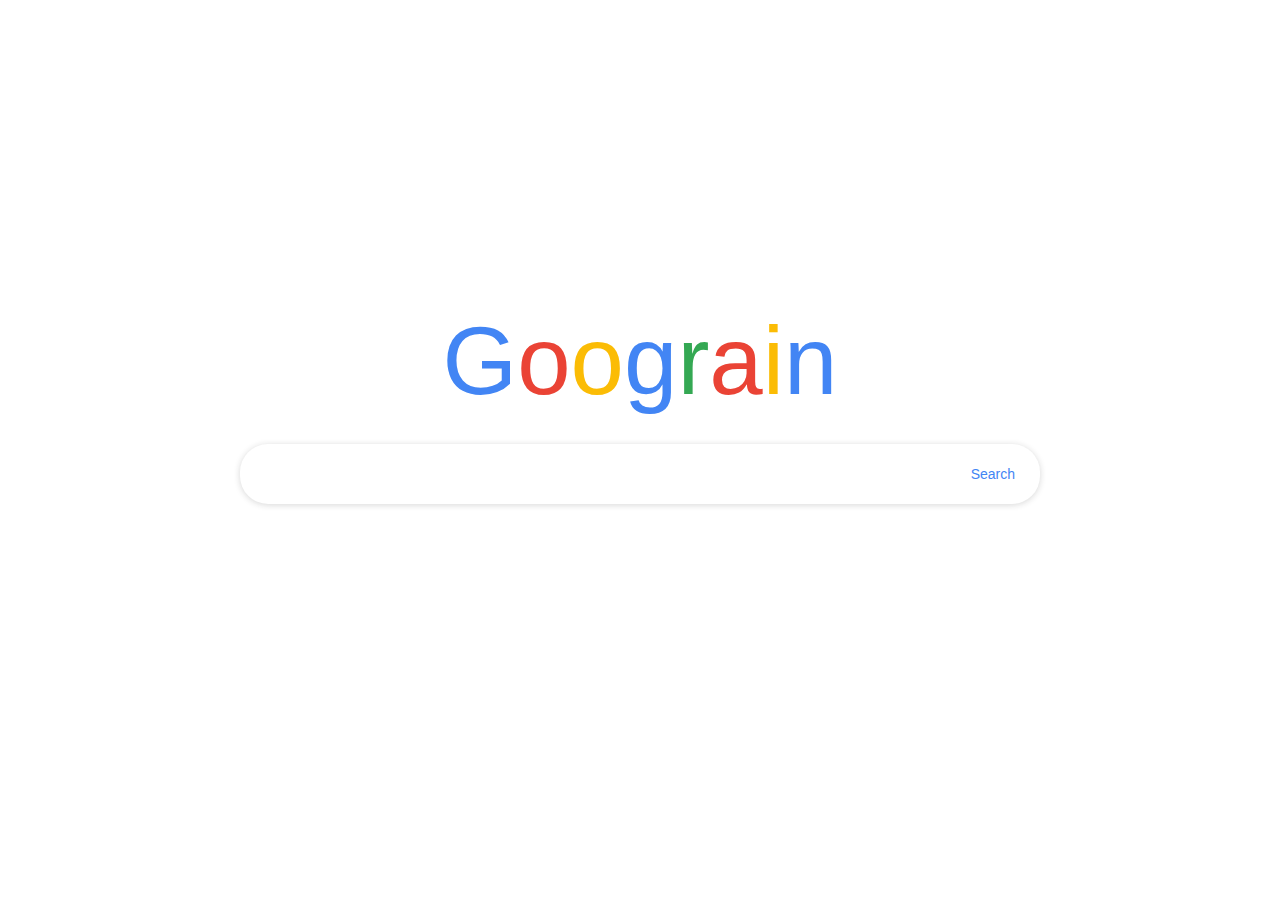
<file: docs/search/index.html>
<!DOCTYPE html>
<html lang="en">
<head>
    <meta charset="UTF-8">
    <meta name="viewport" content="width=device-width, initial-scale=1.0">
    <title>Goograin</title>
    <!-- Link to the external CSS file -->
    <link rel="stylesheet" href="styles.css">
</head>
<body>

    <!-- =================================== -->
    <!--          SEARCH VIEW                -->
    <!-- =================================== -->
    <main id="search-view">
        <h1 class="logo">
            <span>G</span><span>o</span><span>o</span><span>g</span><span>r</span><span>a</span><span>i</span><span>n</span>
        </h1>
        <form id="search-form">
            <div class="search-bar-container" id="search-bar-wrapper">
                <input type="text" id="search-input" autofocus autocomplete="off">
                <button type="submit">Search</button>
            </div>
            <div id="suggestions-dropdown"></div>
        </form>
    </main>

    <!-- =================================== -->
    <!--          RESULTS VIEW               -->
    <!-- =================================== -->
    <main id="results-view">
        <!-- Header (search bar) -->
        <header class="results-header container">
            <h1 class="logo-small" id="logo-small-button" title="Back to Search">
                <span>G</span><span>o</span><span>o</span><span>g</span><span>r</span><span>a</span><span>i</span><span>n</span>
            </h1>
            <form id="results-search-form">
                <div class="search-bar-container">
                    <input type="text" id="results-search-input" autocomplete="off">
                    <button type="submit">Search</button>
                </div>
            </form>
        </header>

        <!-- NEW: Tabs Container -->
        <div class="results-tabs-container">
            <div class="container" id="tabs-inner-container">
                <div class="results-tab active" data-filter="All">Alle Kulturen</div>
                <div class="results-tab" data-filter="https://agriculture.ld.admin.ch/crops/DirectPaymentCrop">Direktzahlungen</div>
                <div class="results-tab" data-filter="https://agriculture.ld.admin.ch/crops/SRPPPCrop">Pflanzenschutz</div>
                <div class="results-tab" data-filter="https://agriculture.ld.admin.ch/crops/GRUDCrop">Düngung</div>
            </div>
        </div>

        <!-- Results listings -->
        <div class="container" id="results-container">
            <p class="loading-text">Loading...</p>
        </div>
    </main>

    <!-- Link to the external JavaScript file -->
    <script src="main.js" defer></script>

</body>
</html>
</file>
<file: docs/search/styles.css>
/* --- General Styles --- */
body {
    font-family: -apple-system, BlinkMacSystemFont, "Segoe UI", Roboto, Helvetica, Arial, sans-serif;
    margin: 0;
    padding: 0;
    background-color: #fff;
    color: #202124;
}

button {
    background-color: #f8f9fa;
    border: 1px solid #f8f9fa;
    border-radius: 4px;
    color: #3c4043;
    font-family: inherit;
    font-size: 14px;
    margin: 11px 4px;
    padding: 0 16px;
    height: 36px;
    cursor: pointer;
    min-width: 54px;
}

button:hover {
    border-color: #dadce0;
    box-shadow: 0 1px 1px rgba(0,0,0,0.1);
}

.container {
    max-width: 900px;
    margin: 0 auto;
    padding: 0 16px;
}

/* --- 1. Goograin Logo Colors --- */
.logo, .logo-small {
    font-size: 6rem;
    font-weight: 500;
    margin: 0 0 28px 0;
}
.logo-small {
    font-size: 1.5rem;
    margin: 0;
    margin-right: 20px;
    cursor: pointer;
    text-decoration: none;
}

/* G(o)ograin */
.logo span:nth-child(1), .logo-small span:nth-child(1) { color: #4285F4; } /* G */
.logo span:nth-child(2), .logo-small span:nth-child(2) { color: #EA4335; } /* o */
.logo span:nth-child(3), .logo-small span:nth-child(3) { color: #FBBC05; } /* o */
.logo span:nth-child(4), .logo-small span:nth-child(4) { color: #4285F4; } /* g */
.logo span:nth-child(5), .logo-small span:nth-child(5) { color: #34A853; } /* r */
.logo span:nth-child(6), .logo-small span:nth-child(6) { color: #EA4335; } /* a */
.logo span:nth-child(7), .logo-small span:nth-child(7) { color: #FBBC05; } /* i */
.logo span:nth-child(8), .logo-small span:nth-child(8) { color: #4285F4; } /* n */


/* --- Main Search View --- */
#search-view {
    display: flex;
    flex-direction: column;
    align-items: center;
    justify-content: center;
    min-height: 90vh;
}

#search-form {
    position: relative;
    width: 100%;
    max-width: 800px;
}

.search-bar-container {
    display: flex;
    align-items: center;
    border: 1px solid #dfe1e5;
    border-radius: 28px;
    width: 100%;
    padding: 0 8px 0 20px;
    box-sizing: border-box;
}
.search-bar-container:hover,
.search-bar-container:focus-within {
    box-shadow: 0 1px 6px rgba(32,33,36,0.18);
    border-color: rgba(223,225,229,0);
}

#search-form .search-bar-container {
    border-bottom-left-radius: 28px;
    border-bottom-right-radius: 28px;
}

#search-form .search-bar-container.dropdown-open {
    border-bottom-left-radius: 0;
    border-bottom-right-radius: 0;
    border-bottom-color: transparent;
}


#search-input,
#results-search-input {
    flex-grow: 1;
    border: none;
    outline: none;
    background: transparent;
    font-size: 16px;
    padding: 12px 0;
    height: 44px;
    box-sizing: border-box;
}

#search-form button,
#results-search-form button {
    border: none;
    background: transparent;
    padding: 0 12px;
    color: #4285F4;
    font-weight: 500;
}

#search-form button:hover,
#results-search-form button:hover {
    border-color: transparent;
    box-shadow: none;
}

/* --- Suggestions Dropdown --- */
#suggestions-dropdown {
    display: none;
    position: absolute;
    top: calc(100% - 1px);
    left: 0;
    width: 100%;
    background-color: #fff;
    border: 1px solid #dfe1e5;
    border-top: none;
    border-radius: 0 0 28px 28px;
    box-shadow: 0 4px 6px rgba(32,33,36,0.18);
    z-index: 100;
    box-sizing: border-box;
    overflow: hidden;
}

.suggestion-item {
    display: flex;
    align-items: center;
    padding: 10px 20px;
    cursor: pointer;
    font-size: 16px;
}
.suggestion-item:hover, 
.suggestion-item.active {
    background-color: #f8f9fa;
}
.suggestion-item .icon { width: 20px; height: 20px; margin-right: 12px; fill: #70757a; }
.suggestion-item strong { font-weight: 600; }

/* --- Results View --- */
#results-view { display: none; }

.results-header {
    display: flex;
    align-items: center;
    padding: 16px 0;
    /* border-bottom: 1px solid #ebebeb; */ /* <-- Removed this line */
    position: sticky;
    top: 0;
    background-color: #fff;
    z-index: 99; /* Below dropdown */
}

/* --- NEW: Tab Bar Styles --- */
.results-tabs-container {
    border-bottom: 1px solid #ebebeb;
    position: sticky;
    top: 73px; /* Height of results-header */
    background-color: #fff;
    z-index: 98;
}
#tabs-inner-container {
    display: flex;
    gap: 28px; /* Space between tabs */
}
.results-tab {
    padding: 12px 2px; /* Padding for click area */
    font-size: 14px;
    color: #5f6368; /* Google's inactive tab color (Grey) */
    font-weight: 500; /* Bold */
    cursor: pointer;
    border-bottom: 3px solid transparent;
    position: relative;
}
.results-tab:hover {
    color: #202124;
}
.results-tab.active {
    color: #202124; /* Black */
    border-bottom-color: #202124; /* Black */
    font-weight: 500; /* Bold */
}
/* --- End Tab Bar Styles --- */


#results-search-form .search-bar-container { max-width: 480px; }
#results-container { padding: 20px 0; }
.loading-text, .error-text { font-size: 16px; color: #5f6368; }

/* --- Results Page Redo --- */
.result-item {
    margin-bottom: 28px;
}
.result-item .url { 
    font-size: 14px; 
    color: #202124; 
    display: block; 
    margin-bottom: 2px; 
}
.result-item h3 {
    font-size: 20px;
    font-weight: 400;
    margin: 0;
}
.result-item h3 a {
    color: #1a0dab; /* Google Link Blue */
    text-decoration: none;
}
.result-item h3 a:hover {
    text-decoration: underline;
}

.result-item .snippet {
    font-size: 14px;
    color: #4d5156;
    line-height: 1.5;
    margin-top: 4px;
}
</file>
